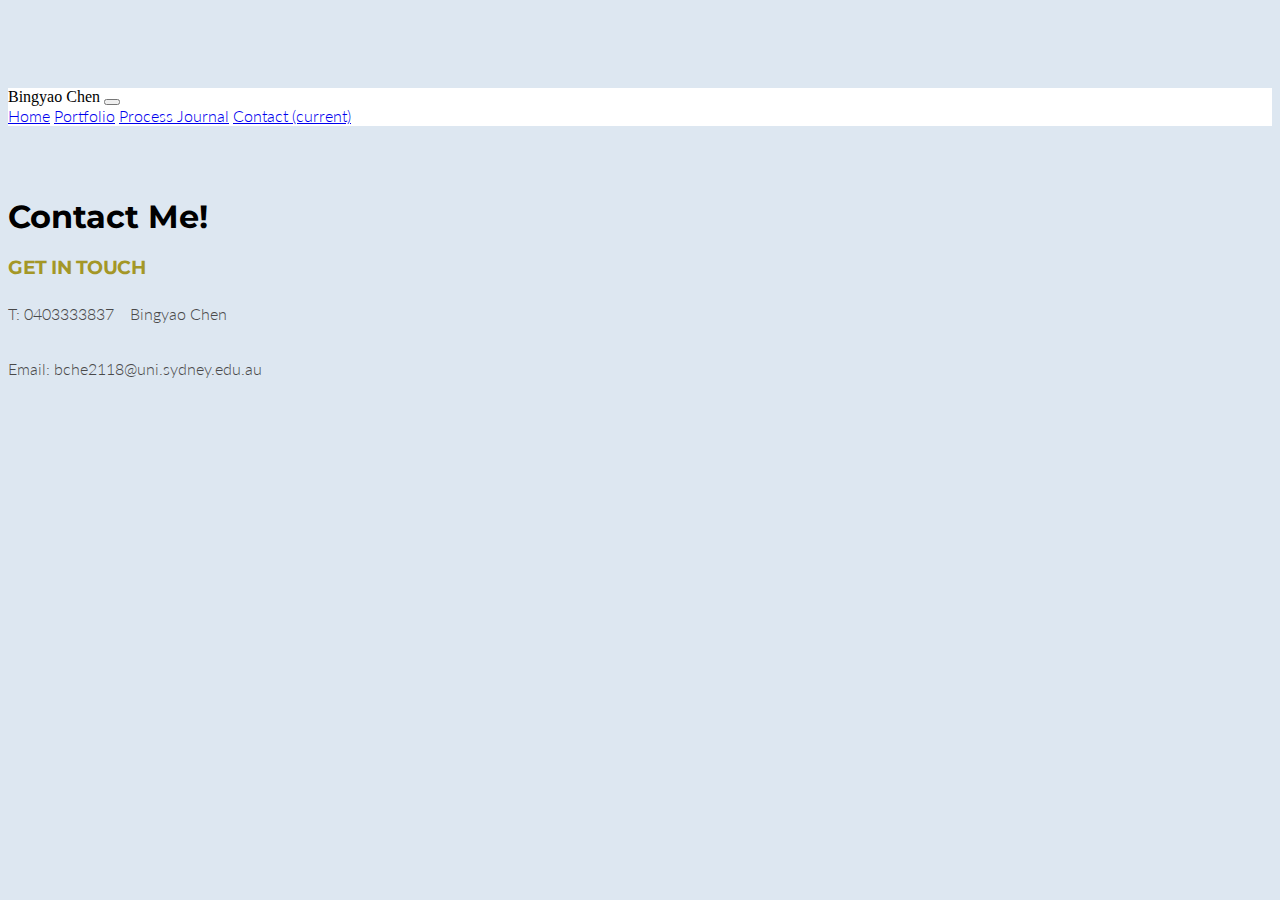
<file: contact.html>
<!doctype html>
<html lang="en">
  <head>
    <!-- Required meta tags -->
    <meta charset="utf-8">
    <meta name="viewport" content="width=device-width, initial-scale=1, shrink-to-fit=no">

    <!-- Bootstrap CSS -->
    <link rel="stylesheet" href="https://stackpath.bootstrapcdn.com/bootstrap/4.1.3/css/bootstrap.min.css" integrity="sha384-MCw98/SFnGE8fJT3GXwEOngsV7Zt27NXFoaoApmYm81iuXoPkFOJwJ8ERdknLPMO" crossorigin="anonymous">

    <!-- Grab Google Fonts -->
    <link href="https://fonts.googleapis.com/css?family=Lato:300,400|Montserrat" rel="stylesheet">

    <!-- Custom CSS File -->
    <link rel="stylesheet" href="./css/custom.css">

    <!-- Page Title -->
    <title>Nick Citizen | Contact Me</title>

    <!-- This is our Meta Description -->
    <meta name="description" content="What you write here will often show up in search results under the page title">

  </head>
  <body>

      <!-- This is where our Navbar lives -->
      <nav class="navbar fixed-top navbar-expand-lg navbar-light">
        <div class="container">
          Bingyao Chen
          <button class="navbar-toggler" type="button" data-toggle="collapse" data-target="#navbarNavAltMarkup" aria-controls="navbarNavAltMarkup" aria-expanded="false" aria-label="Toggle navigation">
            <span class="navbar-toggler-icon"></span>
          </button>
          <div class="collapse navbar-collapse" id="navbarNavAltMarkup">
            <div class="navbar-nav ml-auto">
              <a class="nav-item nav-link" href="./index.html">Home</a>
              <a class="nav-item nav-link" href="./portfolio.html">Portfolio</a>
              <a class="nav-item nav-link" href="./process-journal.html">Process Journal</a>
              <a class="nav-item nav-link active" href="contact.html">Contact <span class="sr-only">(current)</span></a>
            </div>
          </div>
        </div>  
      </nav> 
      <!-- Navbar End -->

    <div class="container">
     

      <div class="row master-heading">
        <div class="col-md-12">
          <h1>Contact Me!</h1>
        </div>
      </div>


      <div class="row">
        <div class="col-md-12">
          <h3>Get in Touch</h3>
        </div>
      </div>

      <div class="row">
        <div class="col-md-6">
          <p>T: 0403333837 &nbsp; &nbsp;Bingyao Chen</p>
          <p>Email: bche2118@uni.sydney.edu.au </p>
        </div>
      </div>        


    </div>


    <!-- Optional JavaScript -->
    <!-- jQuery first, then Popper.js, then Bootstrap JS -->
    <script src="https://code.jquery.com/jquery-3.3.1.slim.min.js" integrity="sha384-q8i/X+965DzO0rT7abK41JStQIAqVgRVzpbzo5smXKp4YfRvH+8abtTE1Pi6jizo" crossorigin="anonymous"></script>
    <script src="https://cdnjs.cloudflare.com/ajax/libs/popper.js/1.14.3/umd/popper.min.js" integrity="sha384-ZMP7rVo3mIykV+2+9J3UJ46jBk0WLaUAdn689aCwoqbBJiSnjAK/l8WvCWPIPm49" crossorigin="anonymous"></script>
    <script src="https://stackpath.bootstrapcdn.com/bootstrap/4.1.3/js/bootstrap.min.js" integrity="sha384-ChfqqxuZUCnJSK3+MXmPNIyE6ZbWh2IMqE241rYiqJxyMiZ6OW/JmZQ5stwEULTy" crossorigin="anonymous"></script>
  </body>
</html>
</file>
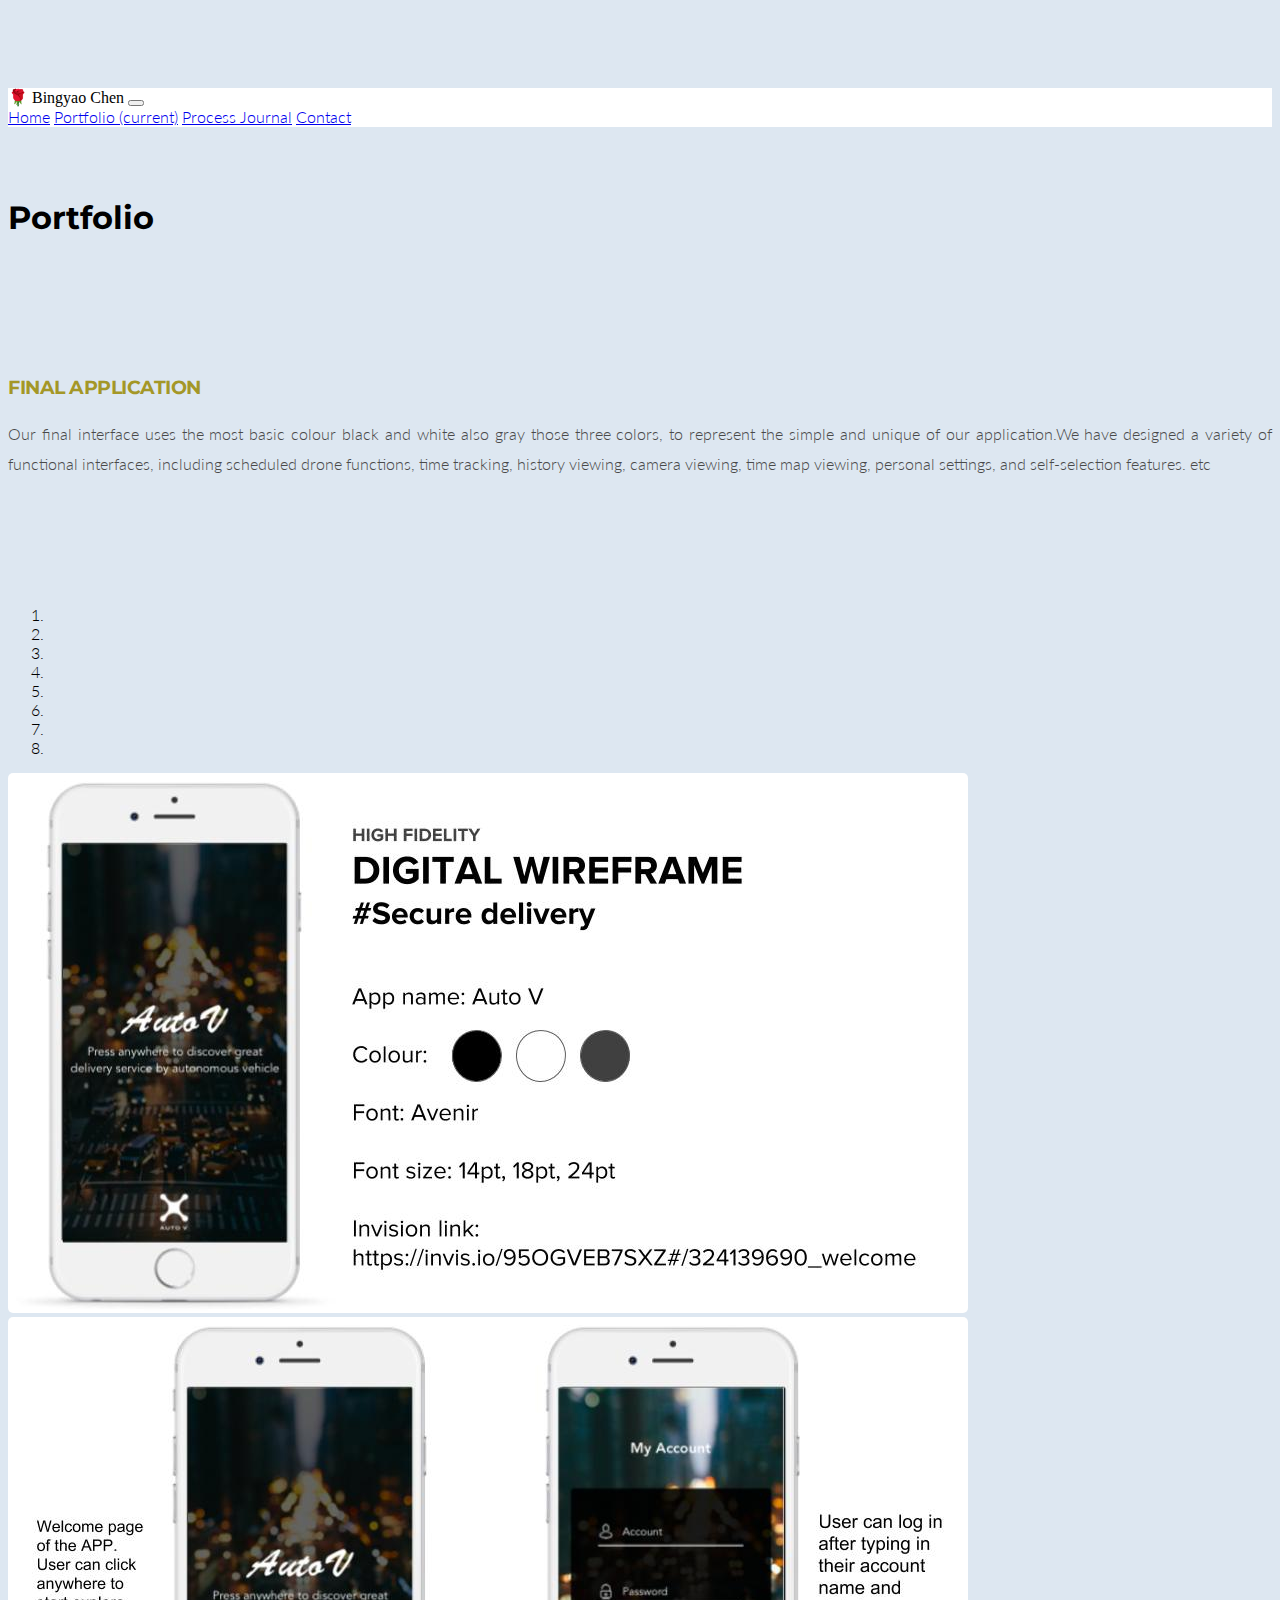
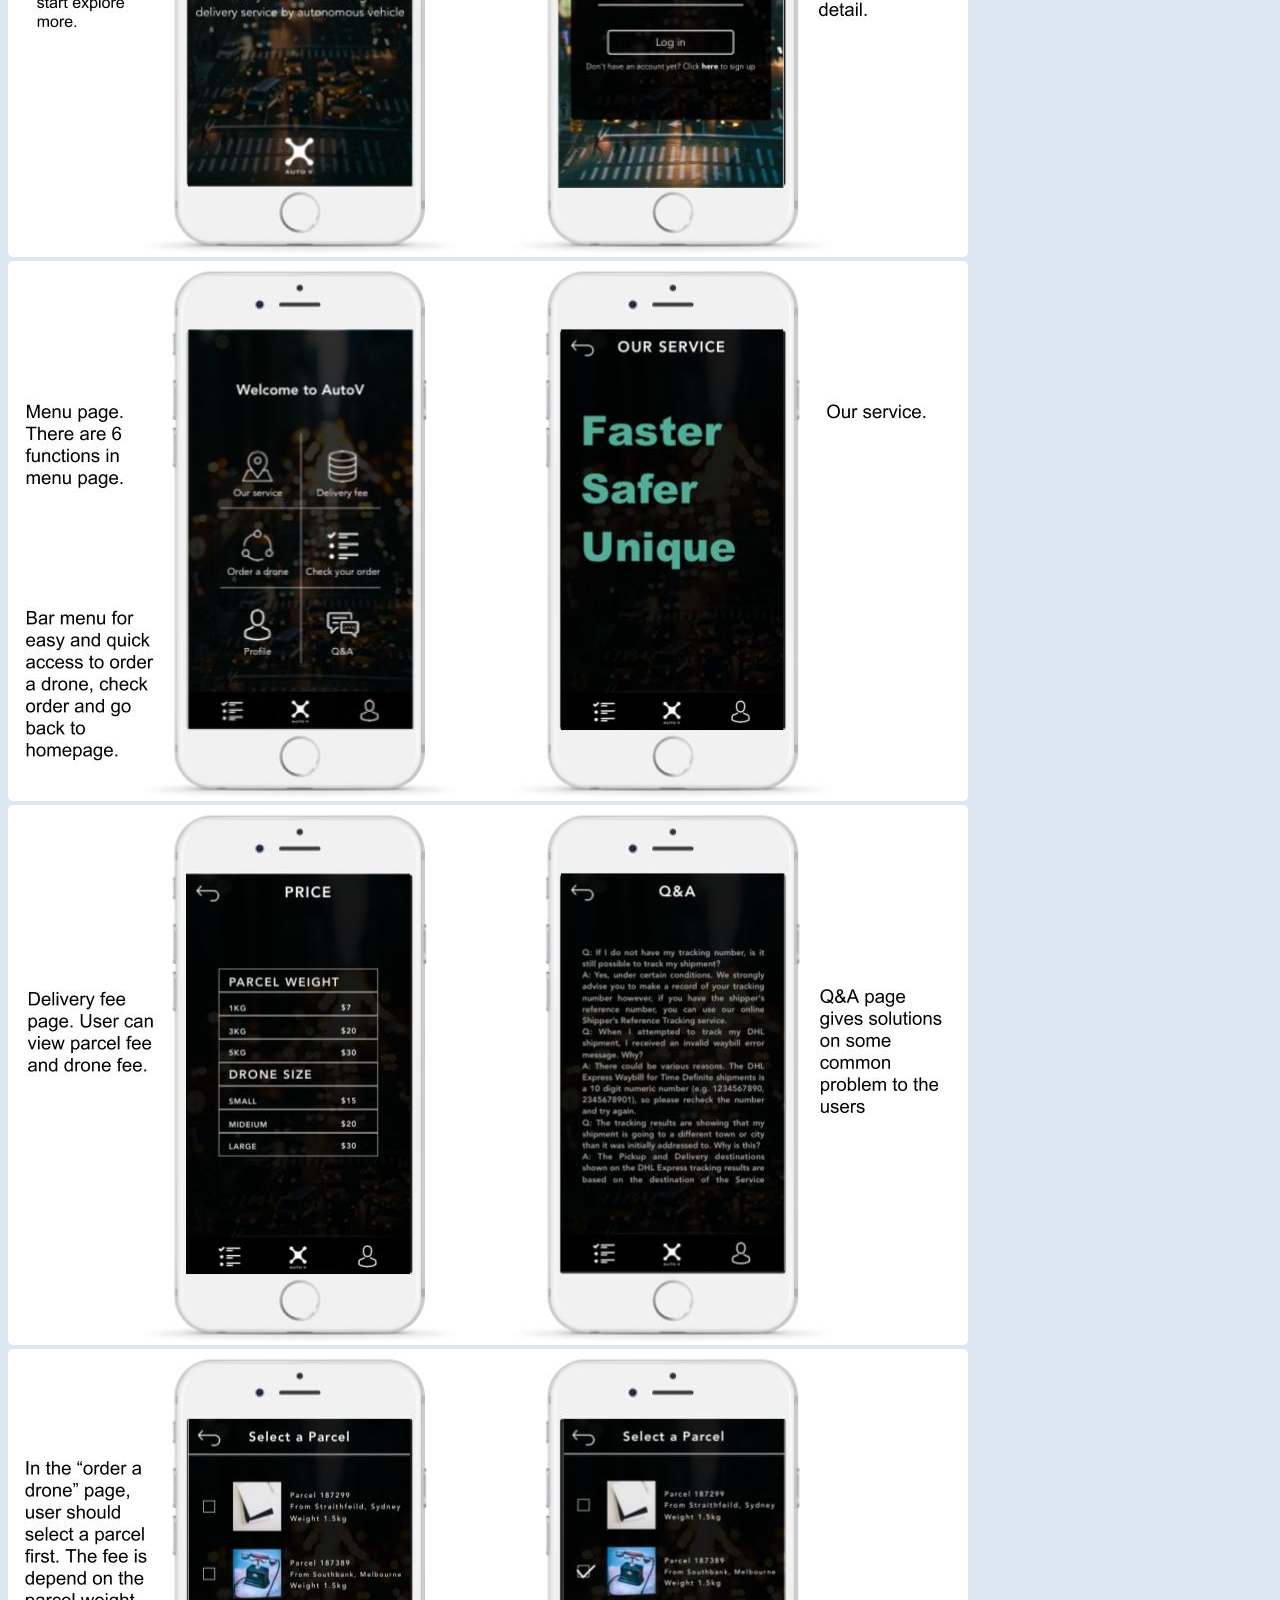
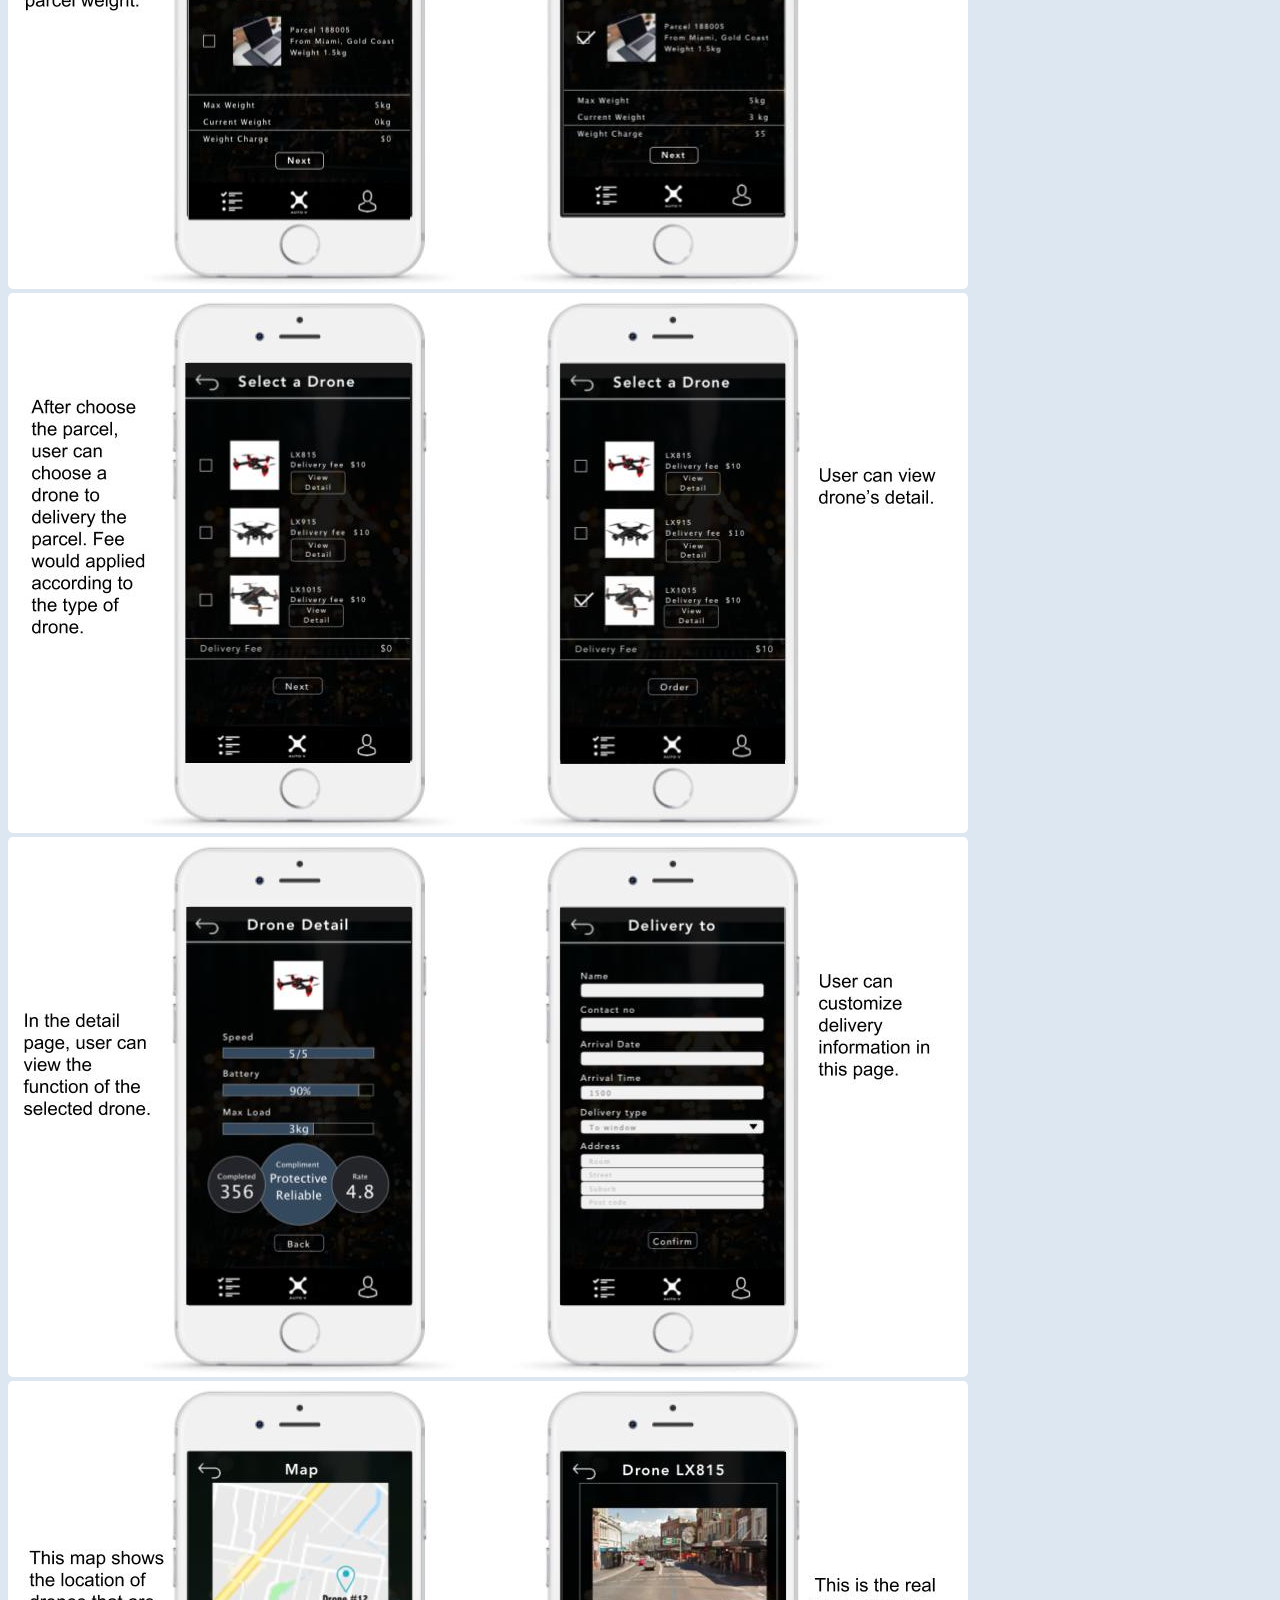
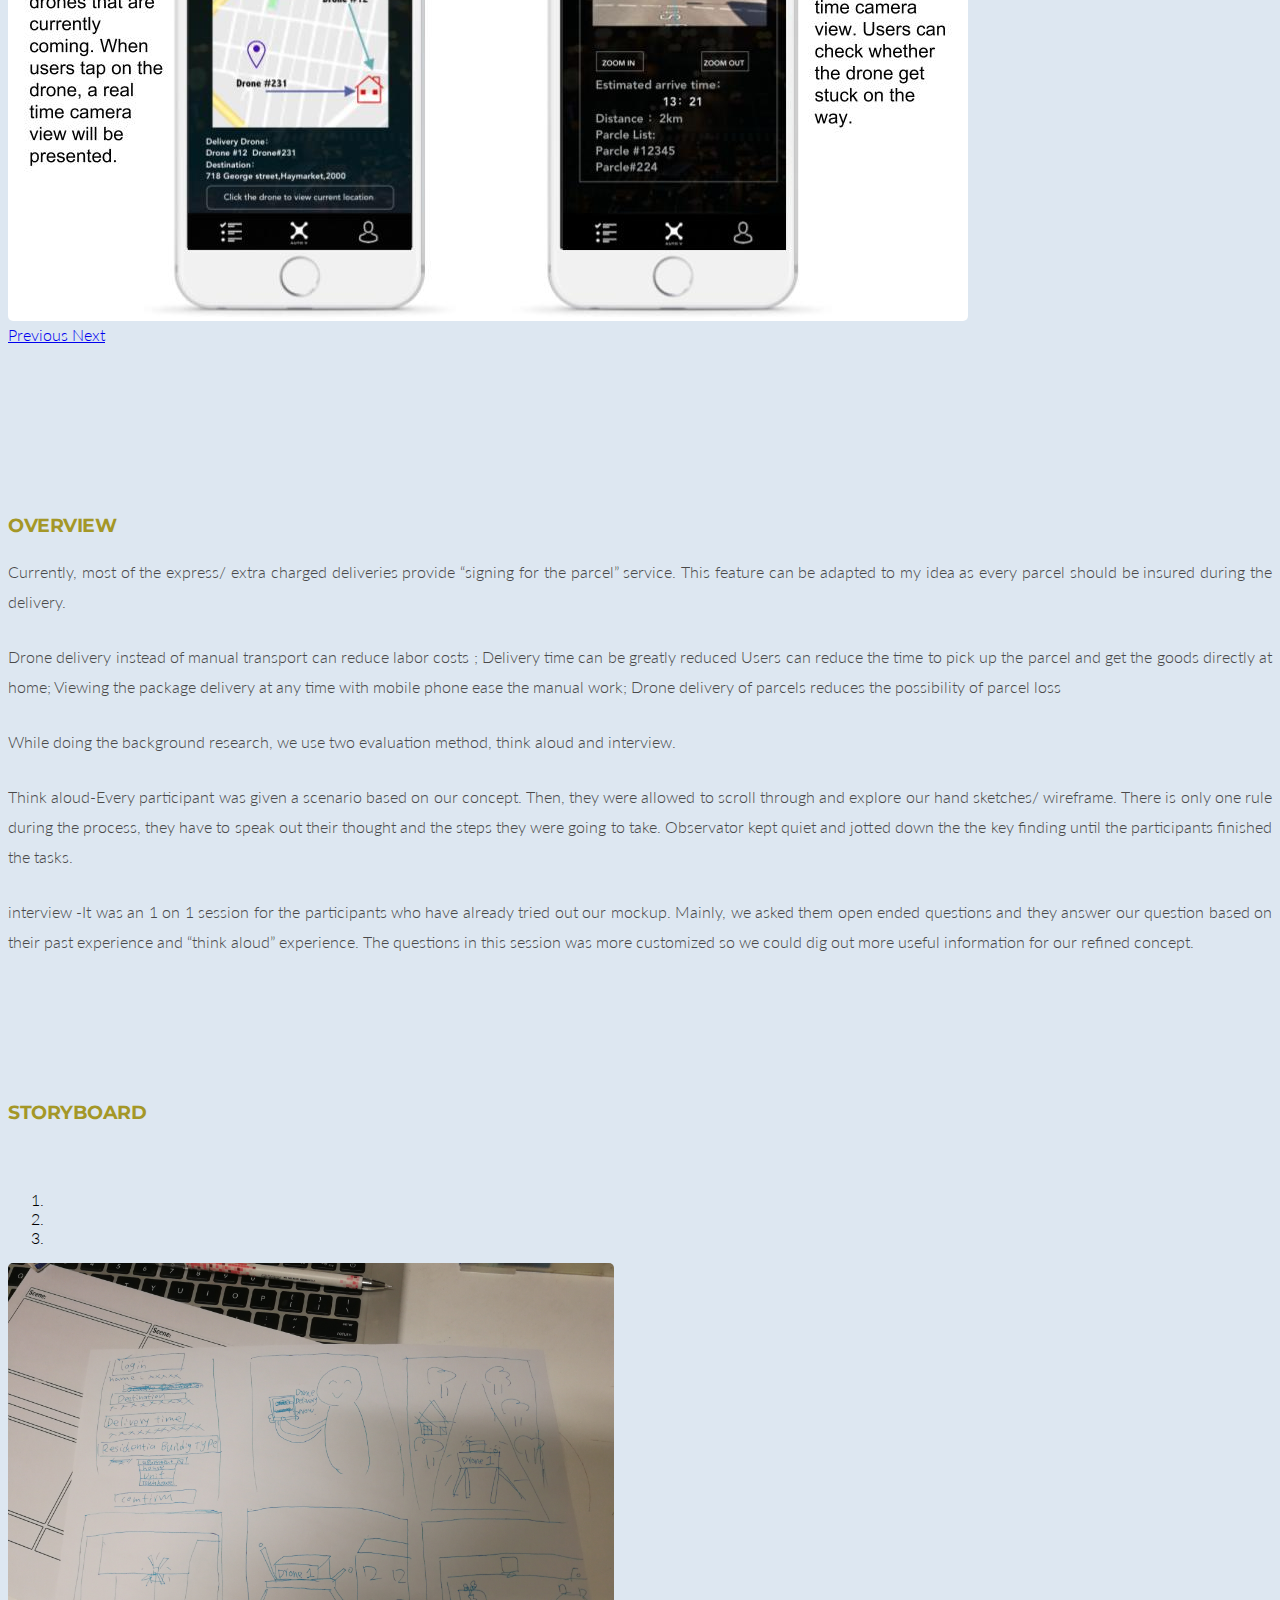
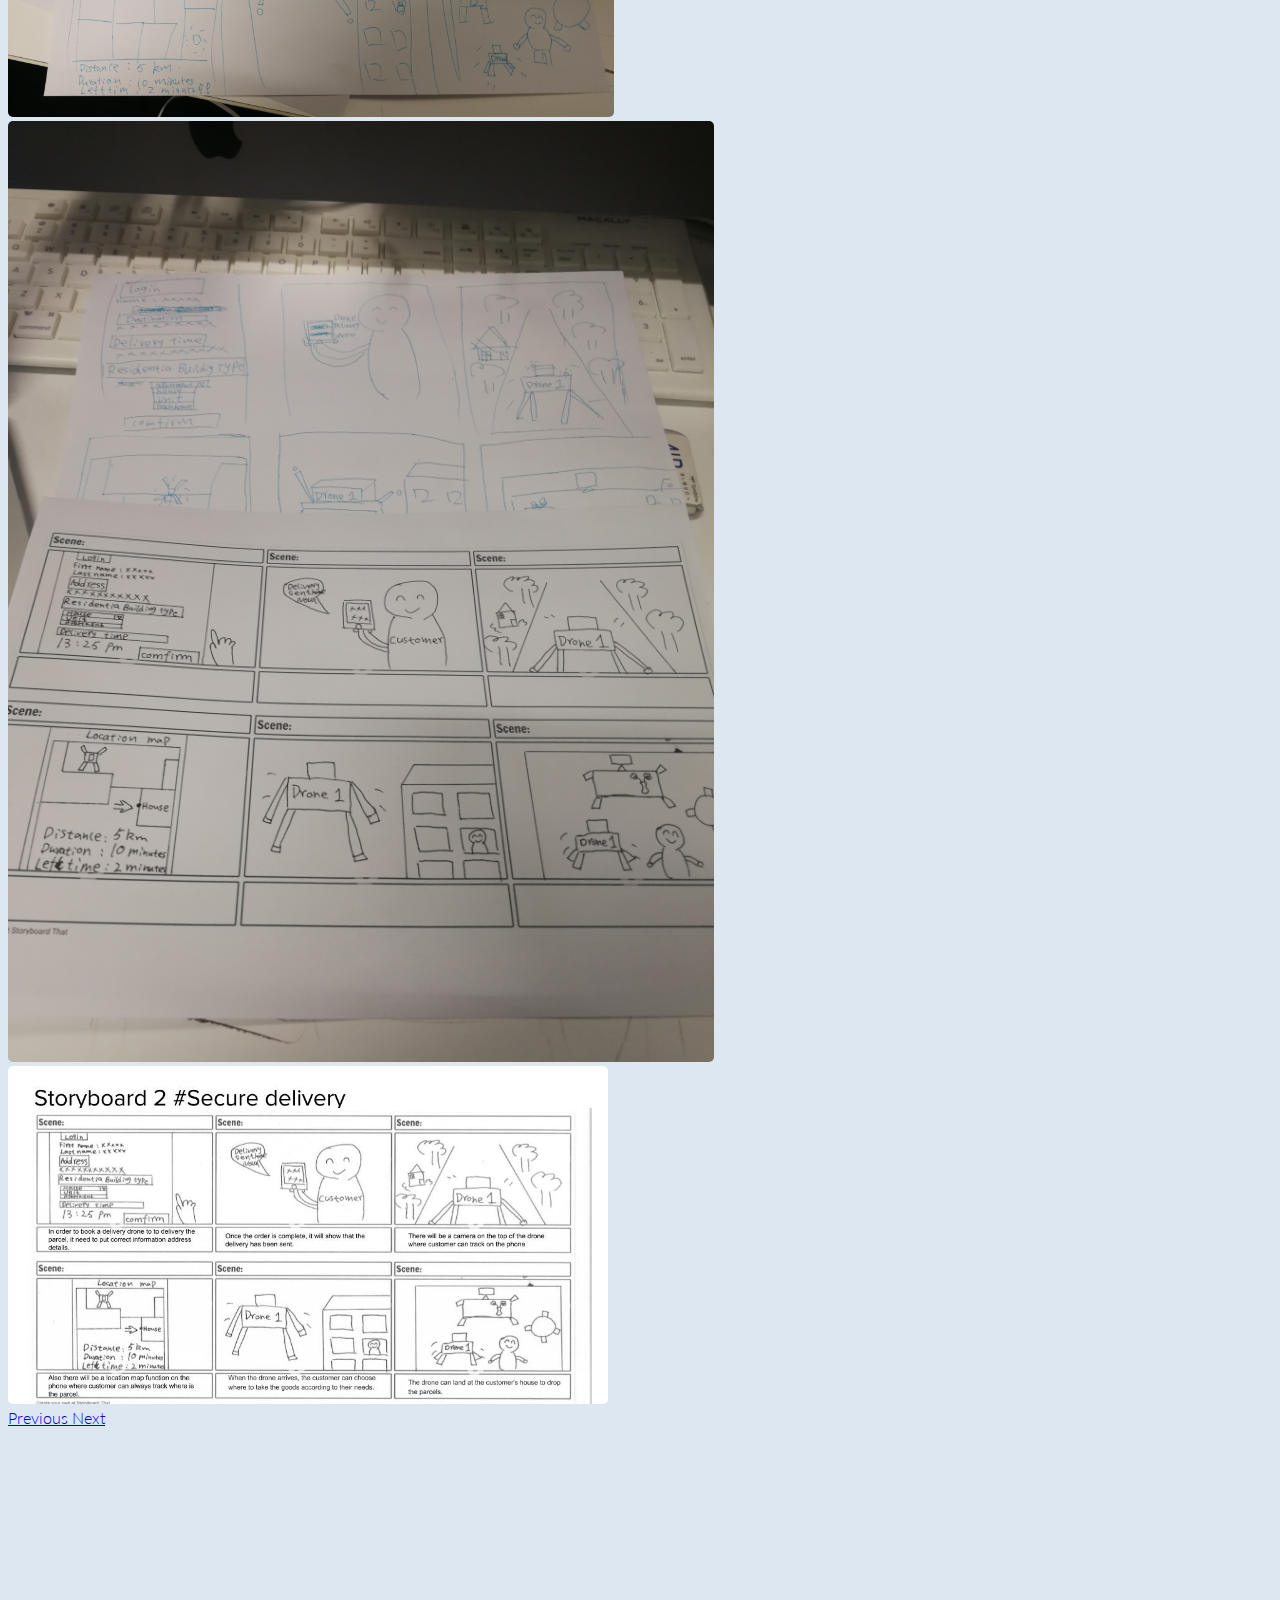
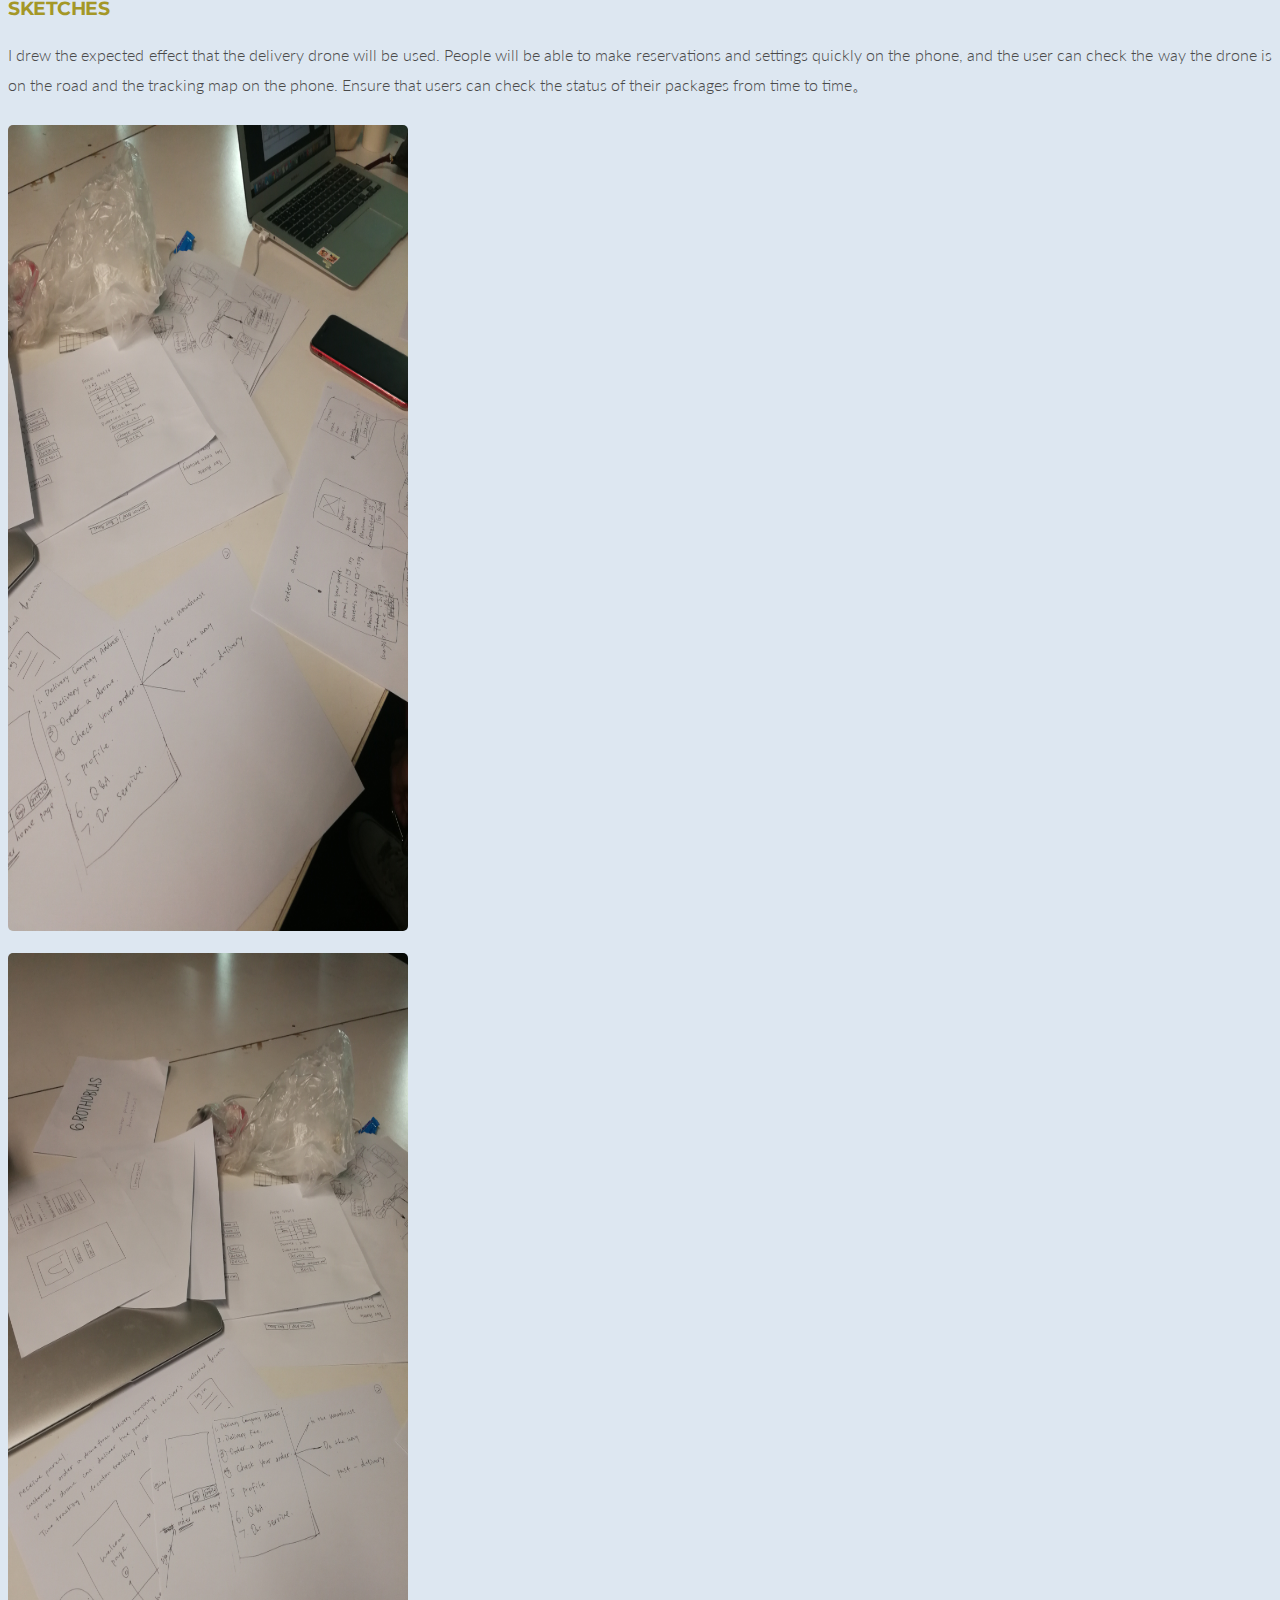
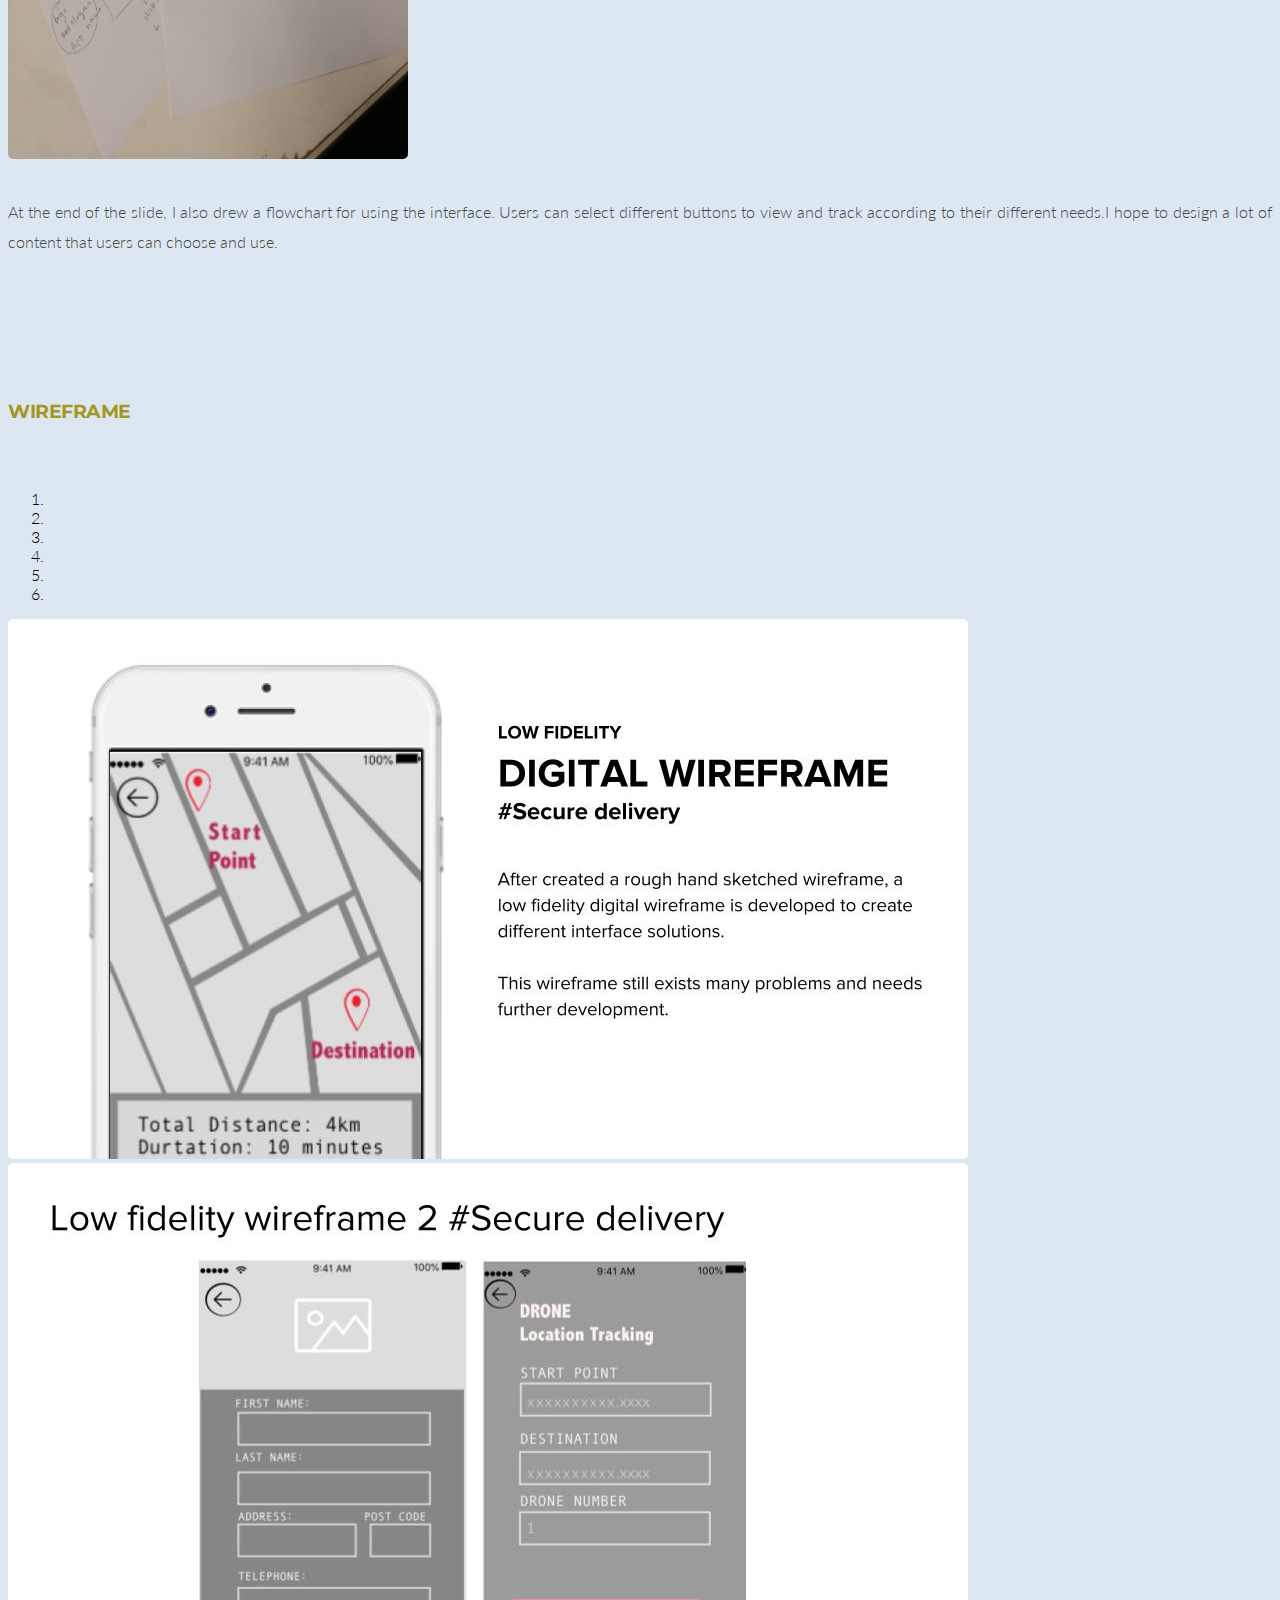
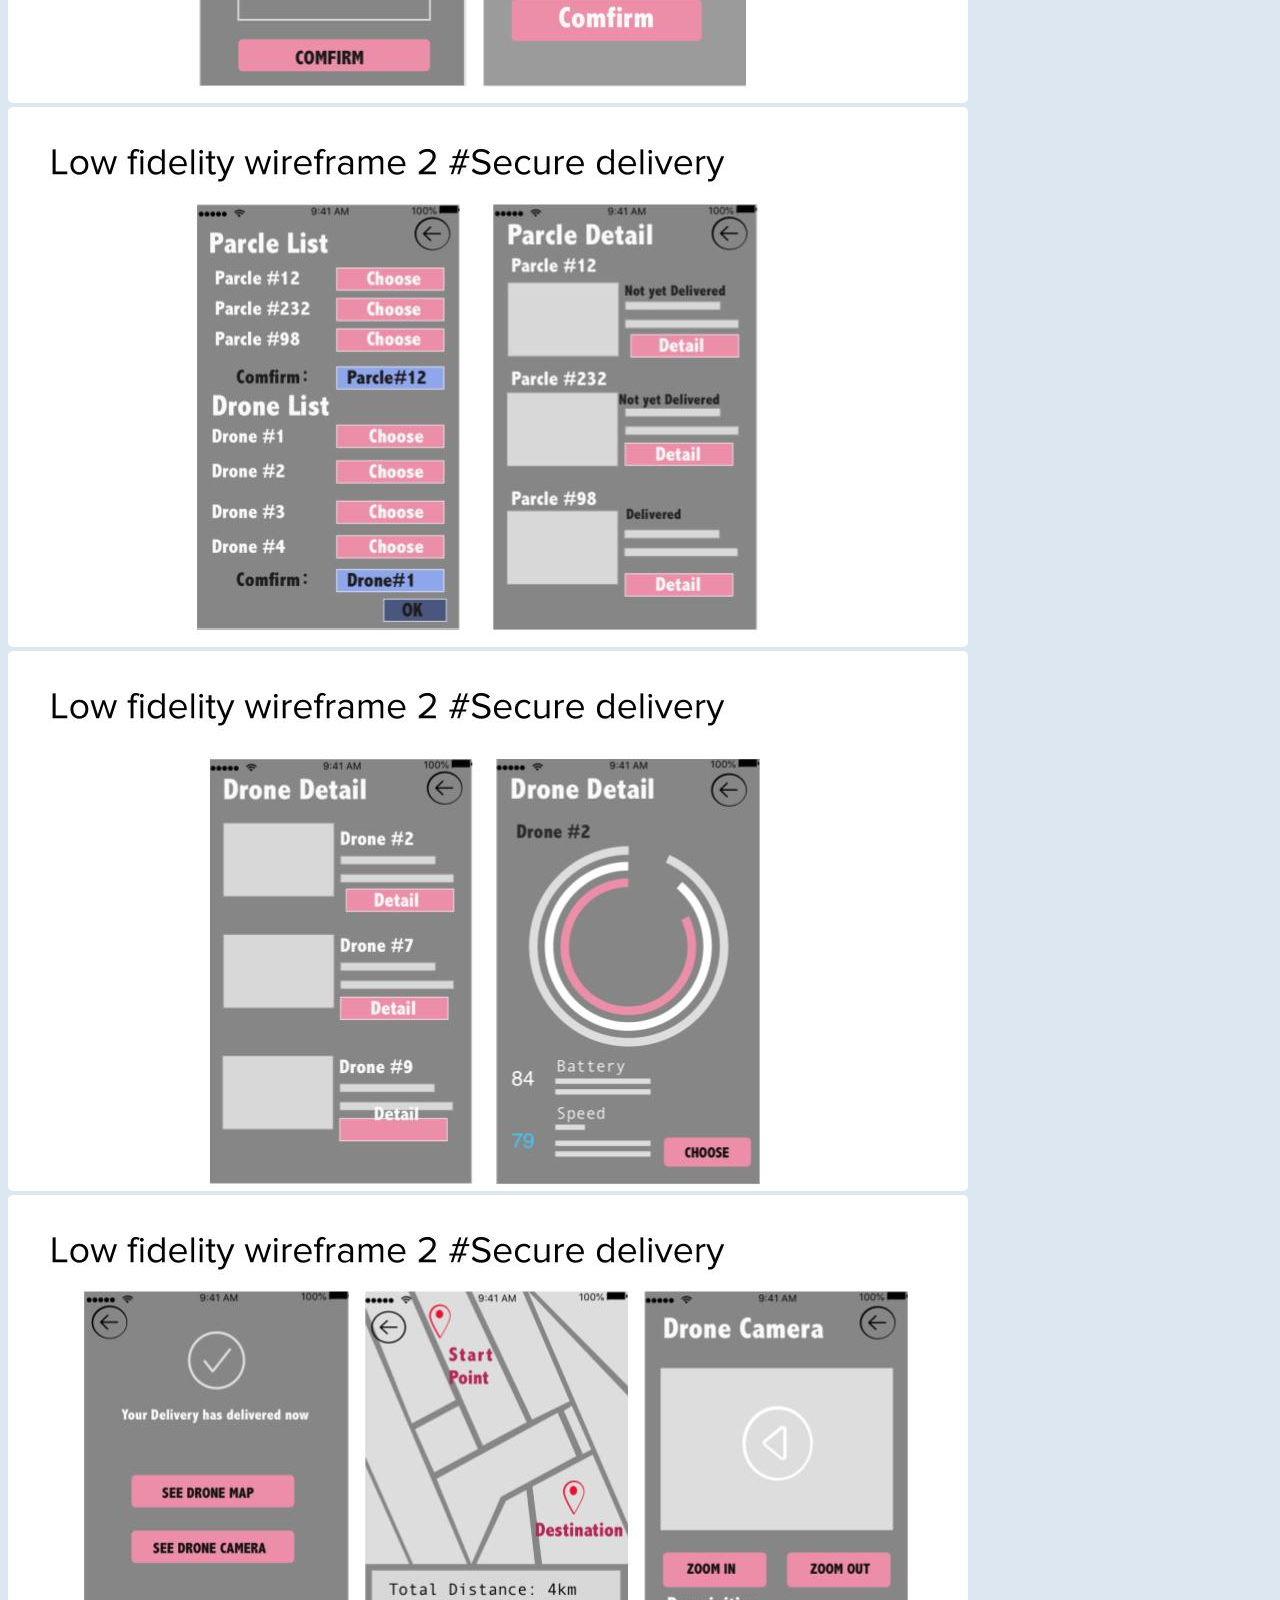
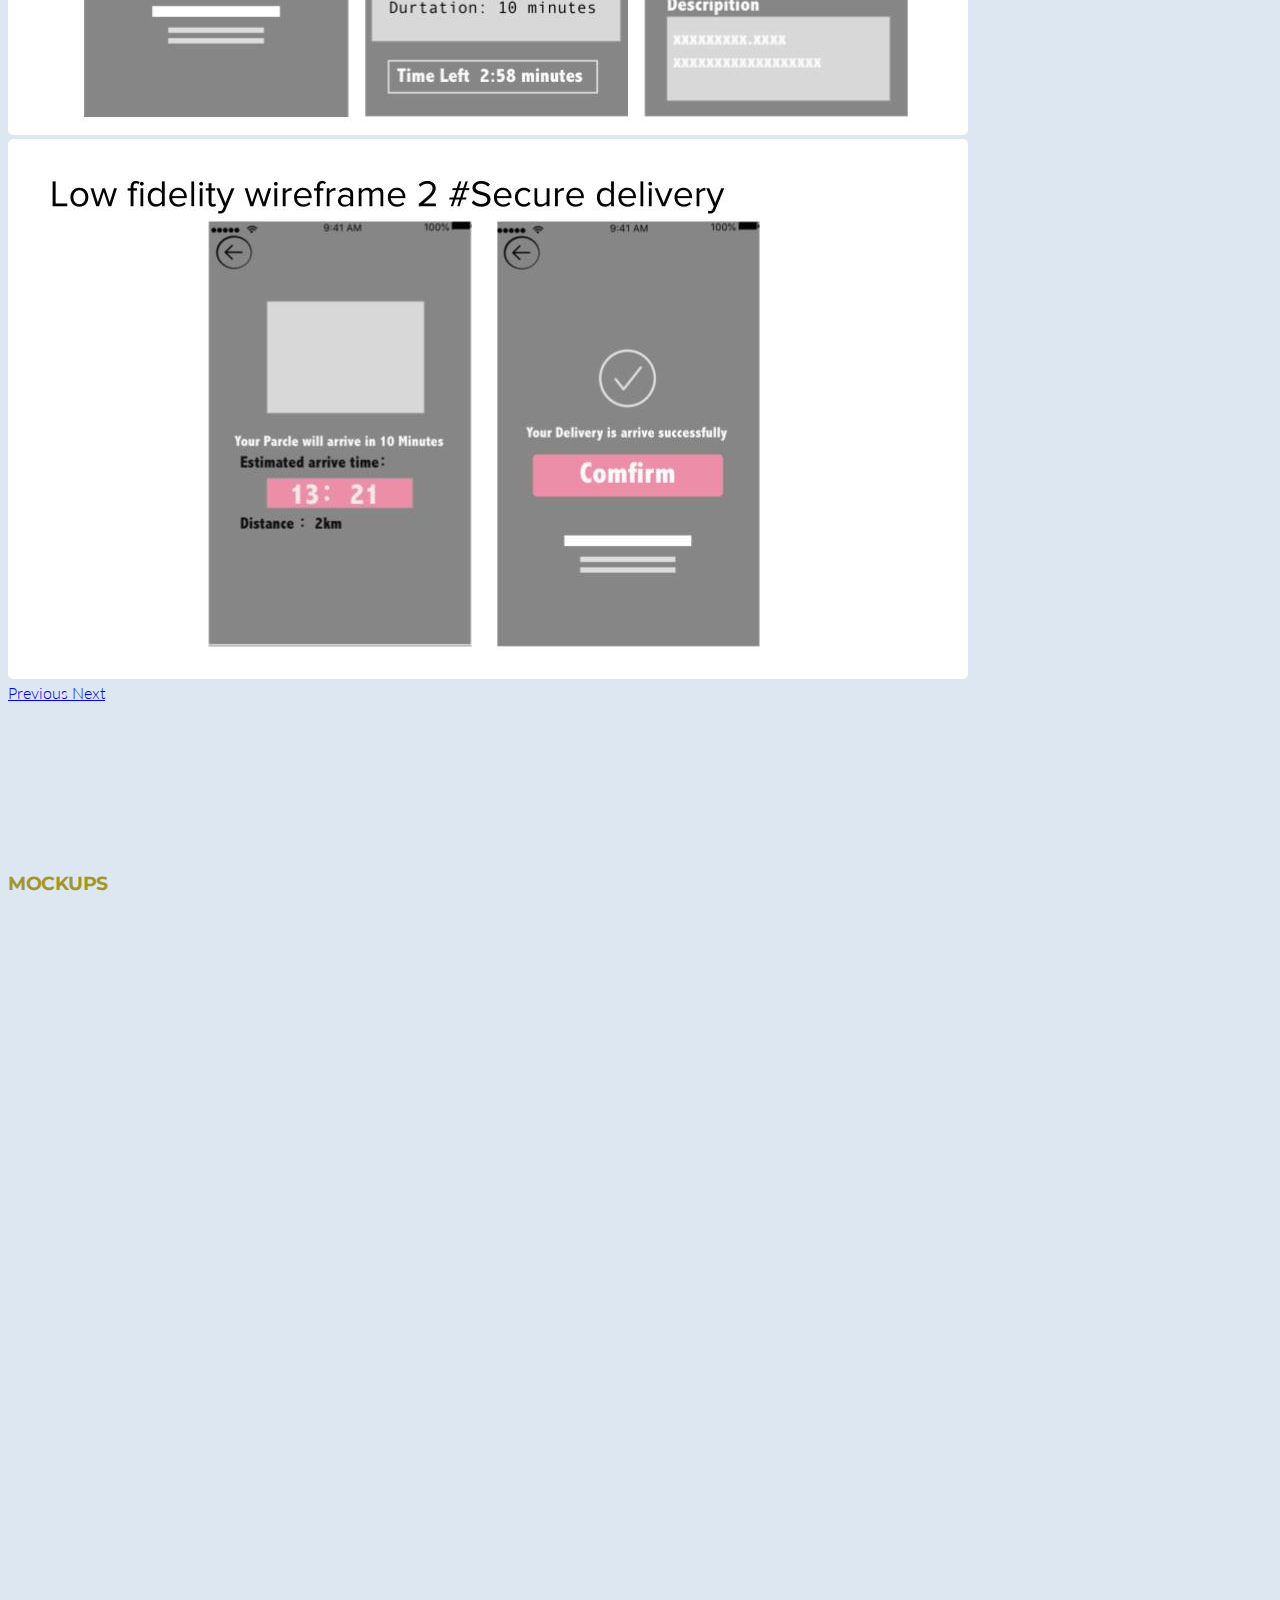
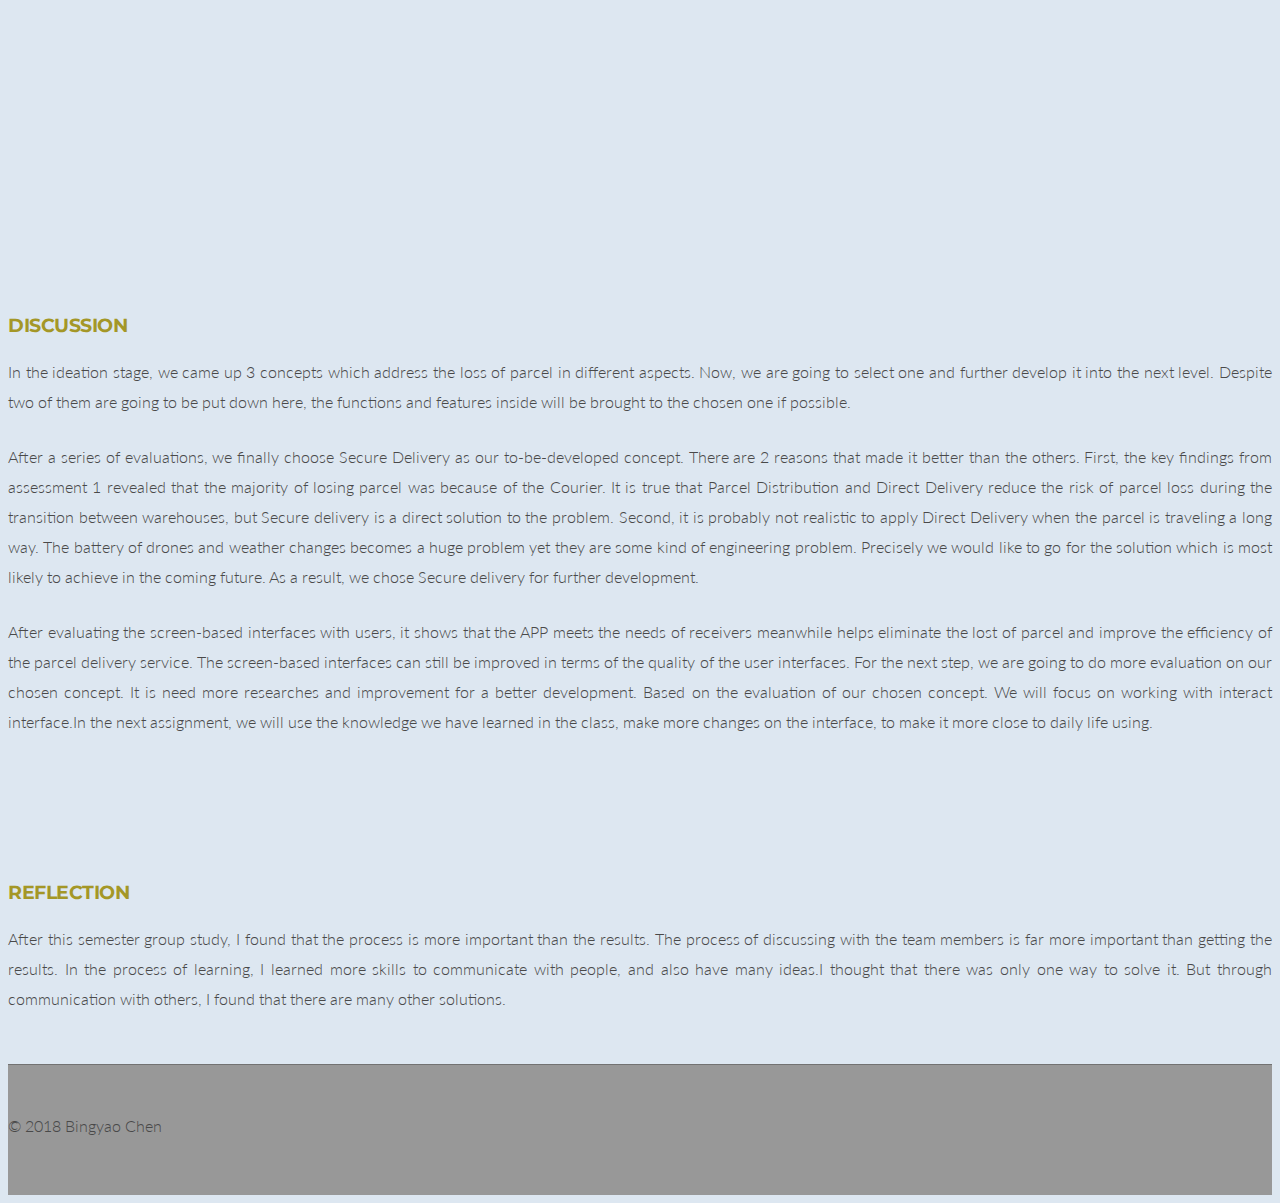
<file: portfolio.html>
<!doctype html>
<html lang="en">
  <head>
    <!-- Required meta tags -->
    <meta charset="utf-8">
    <meta name="viewport" content="width=device-width, initial-scale=1, shrink-to-fit=no">

    <!-- Bootstrap CSS -->
    <link rel="stylesheet" href="https://stackpath.bootstrapcdn.com/bootstrap/4.1.3/css/bootstrap.min.css" integrity="sha384-MCw98/SFnGE8fJT3GXwEOngsV7Zt27NXFoaoApmYm81iuXoPkFOJwJ8ERdknLPMO" crossorigin="anonymous">

    <!-- Grab Google Fonts -->
    <link href="https://fonts.googleapis.com/css?family=Lato:300,400|Montserrat" rel="stylesheet">

    <!-- Custom CSS File -->
    <link rel="stylesheet" href="./css/custom.css">

    <!-- Page Title -->
    <title>Hello, world!</title>

    <!-- This is our Meta Description -->
    <meta name="description" content="What you write here will often show up in search results under the page title">

  </head>
  <body>

      <!-- This is where our Navbar lives -->
      <nav class="navbar fixed-top navbar-expand-lg navbar-light">
        <div class="container">
          🌹 Bingyao Chen
          <button class="navbar-toggler" type="button" data-toggle="collapse" data-target="#navbarNavAltMarkup" aria-controls="navbarNavAltMarkup" aria-expanded="false" aria-label="Toggle navigation">
            <span class="navbar-toggler-icon"></span>
          </button>
          <div class="collapse navbar-collapse" id="navbarNavAltMarkup">
            <div class="navbar-nav ml-auto">
              <a class="nav-item nav-link" href="./index.html">Home</a>
              <a class="nav-item nav-link active" href="./portfolio.html">Portfolio <span class="sr-only">(current)</span></a>
              <a class="nav-item nav-link" href="./process-journal.html">Process Journal</a>
              <a class="nav-item nav-link" href="contact.html">Contact</a>
            </div>
          </div>
        </div>  
      </nav> 
      <!-- Navbar End -->

    <div class="container">
     

      <div class="row master-heading">
        <div class="col-md-12">
          <h1>Portfolio</h1>
        </div>
      </div>

      <div class="row">
        
      </div>
		
  <div class="row section-heading">
        <div class="col-md-12">
          <h3>Final APPLiCAtION</h3>
        </div>
      </div>
		
  <div class="row">
        <div class="col-md-12">
          <p>Our final interface uses the most basic colour black and white also gray those three colors, to represent the simple and unique of our application.We have designed a variety of functional interfaces, including scheduled drone functions, time tracking, history viewing, camera viewing, time map viewing, personal settings, and self-selection features. etc</p>
          <p>&nbsp;</p>
        </div>
      </div>  	
		   <div class="row slide-show">
              <div class="col-md-12">
                <div id="carouselExampleIndicators7" class="carousel slide" data-ride="carousel">
                  <ol class="carousel-indicators">
                    <li data-target="#carouselExampleIndicators7" data-slide-to="0" class="active"></li>
                    <li data-target="#carouselExampleIndicators7" data-slide-to="1"></li>
                    <li data-target="#carouselExampleIndicators7" data-slide-to="2"></li>
					  <li data-target="#carouselExampleIndicators7" data-slide-to="3"></li>
					  <li data-target="#carouselExampleIndicators7" data-slide-to="4"></li>
					   <li data-target="#carouselExampleIndicators7" data-slide-to="5"></li>
					  <li data-target="#carouselExampleIndicators7" data-slide-to="6"></li>
					  <li data-target="#carouselExampleIndicators7" data-slide-to="7"></li>
					
				
		
                  </ol>
                  <div class="carousel-inner">
                    <div class="carousel-item active">
                      <img class="d-block w-100" src="./img/process-journal/3/31.jpg" alt="First slide">
                    </div>
                    <div class="carousel-item">
                      <img class="d-block w-100" src="./img/process-journal/3/32.jpg" alt="Second slide">
                    </div>
                    <div class="carousel-item">
                      <img class="d-block w-100" src="./img/process-journal/3/33.jpg" alt="Third slide">
                    </div>
					   <div class="carousel-item">
                      <img class="d-block w-100" src="./img/process-journal/3/34.jpg" alt="Third slide">
                    </div>
					   <div class="carousel-item">
                      <img class="d-block w-100" src="./img/process-journal/3/35.jpg" alt="Third slide">
                    </div>
					  <div class="carousel-item">
                      <img class="d-block w-100" src="./img/process-journal/3/36.jpg" alt="Third slide">
                    </div>
					  <div class="carousel-item">
                      <img class="d-block w-100" src="./img/process-journal/3/37.jpg" alt="Third slide">
                    </div>
					  <div class="carousel-item">
                      <img class="d-block w-100" src="./img/process-journal/3/38.jpg" alt="Third slide">
                    </div>
                  </div>
                  <a class="carousel-control-prev" href="#carouselExampleIndicators7" role="button" data-slide="prev">
                    <span class="carousel-control-prev-icon" aria-hidden="true"></span>
                    <span class="sr-only">Previous</span>
                  </a>
                  <a class="carousel-control-next" href="#carouselExampleIndicators7" role="button" data-slide="next">
                    <span class="carousel-control-next-icon" aria-hidden="true"></span>
                    <span class="sr-only">Next</span>
                  </a>
                </div>                
              </div>
            </div>  

		
		
		
		
		
		

  <div class="row section-heading">
        <div class="col-md-12">
          <h3>OVERVIEW</h3>
    </div>
  </div>

  <div class="row">
        <div class="col-md-12">
          <p>Currently, most of the express/ extra charged deliveries provide “signing for the parcel” service. This feature can be adapted to my idea as every parcel should be insured during the delivery. <br>
          </p>
          <p>Drone delivery instead of manual transport can reduce labor costs ; Delivery time can be greatly reduced Users can reduce the time to pick up the parcel and get the goods directly at home; Viewing the package delivery at any time with mobile phone ease the manual work; Drone delivery of parcels reduces the possibility of parcel loss </p>
          <p>While doing the background research, we use two evaluation method, think aloud and interview.</p>
          <p>Think aloud-Every participant was given a scenario based on our concept. Then, they were allowed to scroll through and explore our hand sketches/ wireframe. There is only one rule during the process, they have to speak out their thought and the steps they were going to take. Observator kept quiet and jotted down the the key finding until the participants finished the tasks. </p>
          <p>interview -It was an 1 on 1 session for the participants who have already tried out our mockup. Mainly, we asked them open ended questions and they answer our question based on their past experience and “think aloud” experience. The questions in this session was more customized so we could dig out more useful information for our refined concept. </p>
        </div>
      </div>    

	
      <div class="row section-heading">
        <div class="col-md-12">
          <h3>Storyboard</h3>
        </div>
      </div>

		  
		   <div class="row slide-show">
              <div class="col-md-12">
                <div id="carouselExampleIndicators3" class="carousel slide" data-ride="carousel">
                  <ol class="carousel-indicators">
                    <li data-target="#carouselExampleIndicators3" data-slide-to="0" class="active"></li>
                    <li data-target="#carouselExampleIndicators3" data-slide-to="1"></li>
                    <li data-target="#carouselExampleIndicators3" data-slide-to="2"></li>
                  </ol>
                  <div class="carousel-inner">
                    <div class="carousel-item active">
                      <img src="./img/process-journal/2/2.jpg?auto=yes&bg=777&fg=555&text=First slide" alt="First slide" width="606"  class="d-block w-100">
                    </div>
                    <div class="carousel-item">
                      <img src="./img/process-journal/2/3.jpg?auto=yes&bg=666&fg=444&text=Second slide" alt="Second slide" width="706" class="d-block w-100">
                    </div>
                    <div class="carousel-item">
                      <img src="./img/process-journal/3/11.jpg?auto=yes&bg=555&fg=333&text=Third slide" alt="Third slide" width="600" class="d-block w-100">
                    </div>
                  </div>
                  <a class="carousel-control-prev" href="#carouselExampleIndicators3" role="button" data-slide="prev">
                    <span class="carousel-control-prev-icon" aria-hidden="true"></span>
                    <span class="sr-only">Previous</span>
                  </a>
                  <a class="carousel-control-next" href="#carouselExampleIndicators3" role="button" data-slide="next">
                    <span class="carousel-control-next-icon" aria-hidden="true"></span>
                    <span class="sr-only">Next</span>
                  </a>
                </div>                
              </div>
        </div>   

		
		    <div class="row section-heading">
        <div class="col-md-12">
          <h3>Sketches</h3>
        </div>
      </div>

		  
		  
		   <div class="row">
              <div class="col-md-12">
                <p>I drew the expected effect that the delivery drone will be used. People will be able to make reservations and settings quickly on the phone, and the user can check the way the drone is on the road and the tracking map on the phone. Ensure that users can check the status of their packages from time to time。</p>
          </div>
        </div>
		  
		  
				  
		   <img src="./img/process-journal/2/5.jpg" alt="Responsive image" width="400" height="806" class="img-fluid">	   
		  <br>
		  <br>
		   <img src="./img/process-journal/2/6.jpg" alt="Responsive image" width="400" height="806" class="img-fluid">	   
		  <br>
		  <br>
		  
		   <div class="row">
              <div class="col-md-12">
                <p>At the end of the slide, I also drew a flowchart for using the interface. Users can select different buttons to view and track according to their different needs.I hope to design a lot of content that users can choose and use.</p>
          </div>
        </div>
		  
				    <div class="row section-heading">
        <div class="col-md-12">
          <h3>Wireframe</h3>
        </div>
      </div>

		  
		  
		 		  
		  <div class="row slide-show">
              <div class="col-md-12">
                <div id="carouselExampleIndicators6" class="carousel slide" data-ride="carousel">
                  <ol class="carousel-indicators">
                    <li data-target="#carouselExampleIndicators6" data-slide-to="0" class="active"></li>
                    <li data-target="#carouselExampleIndicators6" data-slide-to="1"></li>
                    <li data-target="#carouselExampleIndicators6" data-slide-to="2"></li>
					  <li data-target="#carouselExampleIndicators6" data-slide-to="3"></li>
					  <li data-target="#carouselExampleIndicators6" data-slide-to="4"></li>
					   <li data-target="#carouselExampleIndicators6" data-slide-to="5"></li>
                  </ol>
                  <div class="carousel-inner">
                    <div class="carousel-item active">
                      <img class="d-block w-100" src="./img/process-journal/3/21.jpg?auto=yes&bg=777&fg=555&text=First slide" alt="First slide">
                    </div>
                    <div class="carousel-item">
                      <img class="d-block w-100" src="./img/process-journal/3/22.jpg" alt="Second slide">
                    </div>
                    <div class="carousel-item">
                      <img class="d-block w-100" src="./img/process-journal/3/23.jpg" alt="Third slide">
                    </div>
					   <div class="carousel-item">
                      <img class="d-block w-100" src="./img/process-journal/3/24.jpg" alt="Third slide">
                    </div>
					   <div class="carousel-item">
                      <img class="d-block w-100" src="./img/process-journal/3/25.jpg" alt="Third slide">
                    </div>
					  <div class="carousel-item">
                      <img class="d-block w-100" src="./img/process-journal/3/26.jpg" alt="Third slide">
                    </div>
                  </div>
                  <a class="carousel-control-prev" href="#carouselExampleIndicators6" role="button" data-slide="prev">
                    <span class="carousel-control-prev-icon" aria-hidden="true"></span>
                    <span class="sr-only">Previous</span>
                  </a>
                  <a class="carousel-control-next" href="#carouselExampleIndicators6" role="button" data-slide="next">
                    <span class="carousel-control-next-icon" aria-hidden="true"></span>
                    <span class="sr-only">Next</span>
                  </a>
                </div>                
              </div>
            </div>   
		  
		  

		
		   <div class="row section-heading">
        <div class="col-md-12">
          <h3>Mockups</h3>
        </div>
      </div>

		  <br>
		   <div class="col-md-6">
          <iframe width="100%" height="858" src="https://invis.io/95OGVEB7SXZ" frameborder="0" allowfullscreen></iframe>
        </div>
		  
	

		  
		
 <div class="row section-heading">
        <div class="col-md-12">
          <h3>DISCUSSION</h3>
        </div>
      </div>
		
		  <div class="row">
        <div class="col-md-12">
          <p>In the ideation stage, we came up 3 concepts which address the loss of parcel in different aspects. Now, we are going to select one and further develop it into the next level. Despite two of them are going to be put down here, the functions and features inside will be brought to the chosen one if possible. </p>
          <p> After a series of evaluations, we finally choose Secure Delivery as our to-be-developed concept. There are 2 reasons that made it better than the others. First, the key findings from assessment 1 revealed that the majority of losing parcel was because of the Courier.  It is true that Parcel Distribution and Direct Delivery reduce the risk of parcel loss during the transition between warehouses, but Secure delivery is a direct solution to the problem. Second, it is probably not realistic to apply Direct Delivery when the parcel is traveling a long way. The battery of drones and weather changes becomes a huge problem yet they are some kind of engineering problem. Precisely we would like to go for the solution which is most likely to achieve in the coming future. As a result, we chose Secure delivery for further development. </p>
          <p>After evaluating the screen-based interfaces with users, it shows that the APP meets the needs of receivers meanwhile helps eliminate the lost of parcel and improve the efficiency of the parcel delivery service. The screen-based interfaces can still be improved in terms of the quality of the user interfaces. For the next step, we are going to do more evaluation on our chosen concept. It is need more researches and improvement for a better development. Based on the evaluation of our chosen concept. We will focus on working with interact interface.In the next assignment, we will use the knowledge we have learned in the class, make more changes on the interface, to make it more close to daily life using. </p>
        </div>
      </div>  
		
		 <div class="row section-heading">
        <div class="col-md-12">
          <h3>REFLECTION</h3>
        </div>
      </div>
		
		  <div class="row">
        <div class="col-md-12">
          <p>After this semester group study, I found that the process is more important than the results. The process of discussing with the team members is far more important than getting the results. In the process of learning, I learned more skills to communicate with people, and also have many ideas.I thought that there was only one way to solve it. But through communication with others, I found that there are many other solutions.</p>
        </div>
      </div>  

    <!-- Footer -->
    <div class="footer">
      <div class="container">
        <div class="row">
          <div class="col-md-6">
            <p>&copy; 2018 Bingyao Chen</p>
          </div>
        </div>  
      </div>
    </div>



    <!-- Optional JavaScript -->
    <!-- jQuery first, then Popper.js, then Bootstrap JS -->
    <script src="https://code.jquery.com/jquery-3.3.1.slim.min.js" integrity="sha384-q8i/X+965DzO0rT7abK41JStQIAqVgRVzpbzo5smXKp4YfRvH+8abtTE1Pi6jizo" crossorigin="anonymous"></script>
    <script src="https://cdnjs.cloudflare.com/ajax/libs/popper.js/1.14.3/umd/popper.min.js" integrity="sha384-ZMP7rVo3mIykV+2+9J3UJ46jBk0WLaUAdn689aCwoqbBJiSnjAK/l8WvCWPIPm49" crossorigin="anonymous"></script>
    <script src="https://stackpath.bootstrapcdn.com/bootstrap/4.1.3/js/bootstrap.min.js" integrity="sha384-ChfqqxuZUCnJSK3+MXmPNIyE6ZbWh2IMqE241rYiqJxyMiZ6OW/JmZQ5stwEULTy" crossorigin="anonymous"></script>
  </body>
</html>
</file>
<file: css/custom.css>
/*This Custom CSS file has not been structured in any particular order. 

Modify this file to your hearts content and make your website look awesome!*/


body{
	background-color: #DDE7F1;
	padding-top: 80px;
	background-size: contain; background-blend-mode: overlay
    
	

	
	
}

/*Home*/
.full-page-bg {
  position: absolute;
  margin-top: -80px;
  padding-bottom: 100px;
  width:100%;
  min-height: 100vh;
  background: url('../img/common/homepage_bg.jpg') no-repeat center center fixed;
  -webkit-background-size: cover;
  -moz-background-size: cover;
  background-size: cover;
  -o-background-size: cover;
}

/*Cards*/
.card{border: none; background-color: transparent;}

/*Navbar Rules*/
img.nav-bar-img{
	margin-right: 10px;
}

.navbar{
	background-color: #fff;

}

a.navbar-brand{
	font-family:'Gill Sans', 'Gill Sans MT', 'Myriad Pro', 'DejaVu Sans Condensed', Helvetica, Arial, 'sans-serif'Sans-Serif;
	font-size: 
}

/*Floating Nav*/
.floating-nav{
	position: fixed;
	margin-top: 50px;
	border-left: 1px solid #727272;
}

	a.float-nav-link{
		font-family: 'Lato', Sans-Serif;
		color: #595959;
		font-size: 14px;
		font-weight: 600;
		text-align: left;
	}

/*Image Rules*/
img{
	border-radius: 5px 5px 5px 5px;
	-moz-border-radius: 5px 5px 5px 5px;
	-webkit-border-radius: 5px 5px 5px 5px;
	border: 0px solid #000000;
}

/*Font Override Rules*/
h1, h2, h3, h4, h5, h6 {
	font-family:'Montserrat', Sans-Serif;
	margin-bottom: 20px;
}
	h1.welcome-special{
		font-size: 90px;
	}

	h2.welcome-special-sub{
		font-family: 'Lato', Sans-Serif;
		font-size: 30px;
	}

	h3{
		text-transform: uppercase;
		color: #a49727;
		letter-spacing: -0.5px;
	}

p, li, span, a {
	font-family: 'Lato', Sans-Serif;
	text-align: justify;
	font-weight: 300;
}

	p{
		color: #494949;
		line-height: 30px;
		margin-bottom: 25px;
	}

span.img-caption{
	display: block;
	font-size: 12px;
	font-weight: 500;
	padding: 10px 0px 10px 0px;
}

/*Container/class etc Override Rules*/
.welcome-message{
	margin-top: 200px;
}

.welcome-button-container{
	margin-top: 20px;
}

.welcome-button{
	background-color: transparent;
	border-radius: 0px 0px 0px 0px;
	border: 3px solid #000;
	font-family:'Montserrat', Sans-Serif;
	font-size: 15px;
	color: #000;
	text-transform: uppercase;
}

.welcome-button:hover{
	background-color: #000;
	border-color: #000;
}

.master-heading{
	padding-top: 50px;	
}

.section-heading{
	padding-top: 100px;	
}

.slide-show{
	padding: 30px 0px 50px 0px;
}

/*Footer*/
.footer{
	margin-top: 50px;
	padding-top: 30px;
	width: 100%;
	min-height: 100px;
	background-color: #989898;
	border-top: 1px solid #727272;
}
</file>
